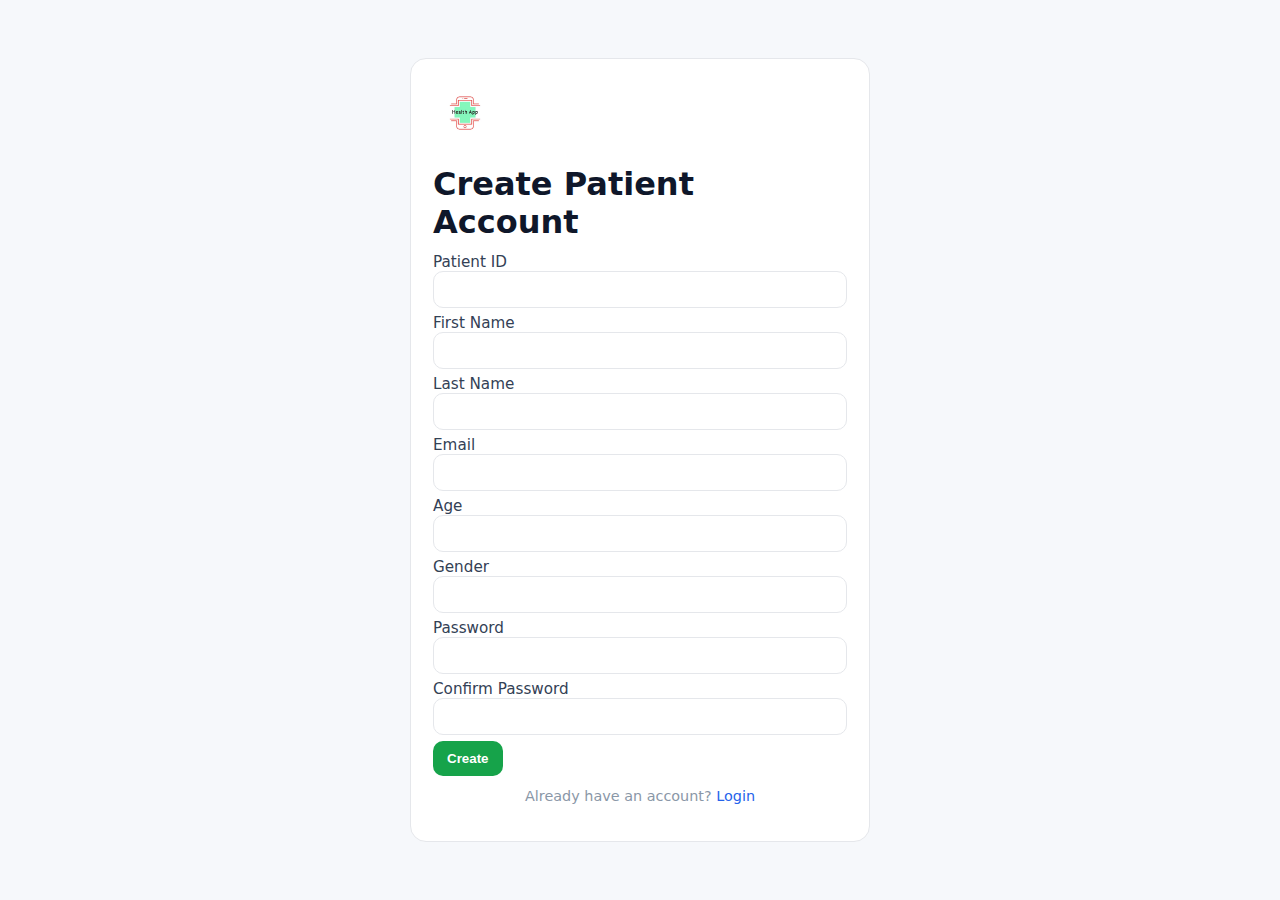
<file: create-account.html>
<!doctype html>
<html lang="en">
<head>
  <meta charset="utf-8" />
  <meta name="viewport" content="width=device-width,initial-scale=1" />
  <title>Create Patient – RPM</title>
  <link rel="stylesheet" href="./styles.css" />
</head>
<body class="auth-body">
  <main class="auth-card">
    <img src="./logo.png" alt="App logo" class="logo-large" />
    <h1>Create Patient Account</h1>

    <form id="createForm">
      <label>Patient ID <input name="patient_id" required></label>
      <label>First Name <input name="first_name" required></label>
      <label>Last Name <input name="last_name" required></label>
      <label>Email <input type="email" name="email" required></label>
      <label>Age <input age="number" required></label>
      <label>Gender <input name="gender" required></label>
      <label>Password <input type="password" name="password" required></label>
      <label>Confirm Password <input type="password" name="confirm" required></label>
      <button type="submit" class="btn-primary">Create</button>
    </form>

    <p class="muted small center mt-12">
      Already have an account? <a href="index.html">Login</a>
    </p>
  </main>

  <script type="module">
    import { seedDemoReadings } from "./api.js";

    document.getElementById("createForm").addEventListener("submit", e=>{
      e.preventDefault();
      const fd=new FormData(e.target);
      if(fd.get("password")!==fd.get("confirm")) return alert("Passwords do not match");

      const id=fd.get("patient_id").trim();
      const rec={
        patient_id:id,
        name:`${fd.get("first_name")} ${fd.get("last_name")}`,
        email:fd.get("email"),
        password:fd.get("password")
      };
      localStorage.setItem(`patient_${id}`, JSON.stringify(rec));

      // Seed sample readings so KPIs & Trends show immediately
      seedDemoReadings(id);

      alert("Patient created! You can now log in.");
      location.href="index.html";
    });
  </script>
</body>
</html>
</file>
<file: styles.css>
:root{
  --bg:#f6f8fb; --panel:#ffffff; --muted:#8a97a7; --text:#0f172a;
  --accent:#16a34a; --accent-2:#2563eb; --danger:#ef4444; --card:#ffffff; --ring:#93c5fd; --border:#e5e7eb;
}
*{box-sizing:border-box} html,body{height:100%}
body{margin:0;font-family:ui-sans-serif,system-ui,Segoe UI,Roboto,Arial;background:var(--bg);color:var(--text)}
a{color:var(--accent-2);text-decoration:none} a:hover{text-decoration:underline}
.container{max-width:1100px;margin:24px auto;padding:0 16px}

.app-header{display:flex;align-items:center;justify-content:space-between;padding:12px 16px;background:var(--panel);border-bottom:1px solid var(--border);position:sticky;top:0;z-index:10}
.header-left{display:flex;align-items:center;gap:10px}
.logo{height:32px;width:auto} .logo-large{height:64px;width:auto;margin-bottom:8px}
.header-nav{display:flex;align-items:center;gap:12px}
.header-nav a{padding:8px 10px;border-radius:8px}
.header-nav a.active,.header-nav a:hover{background:#eef2ff}

.btn-ghost{background:#fff;border:1px solid var(--border);color:var(--text);padding:8px 12px;border-radius:8px;cursor:pointer}
.btn-ghost:hover{background:#f3f4f6}

.card{background:var(--card);border:1px solid var(--border);border-radius:14px;padding:16px;box-shadow:0 6px 16px rgba(15,23,42,.06)}
.grid.kpis{display:grid;grid-template-columns:repeat(3,1fr);gap:16px}
.grid-2{display:grid;grid-template-columns:repeat(2,minmax(0,1fr));gap:16px}
.row{display:flex;align-items:center;gap:10px}
.row.between{justify-content:space-between}
.mt-12{margin-top:12px}.small{font-size:.9rem}.center{text-align:center}.muted{color:var(--muted)}

label{display:block;font-size:.95rem;color:#334155;margin-bottom:6px}
input,select,textarea{width:100%;padding:10px 12px;border-radius:10px;border:1px solid var(--border);background:#fff;color:var(--text)}
input:focus,select:focus,textarea:focus{outline:2px solid var(--ring);border-color:var(--ring)}
textarea{resize:vertical}

h1,h2,h3{margin:8px 0 12px}
.btn-primary{background:var(--accent);color:#fff;border:none;border-radius:10px;padding:10px 14px;cursor:pointer;font-weight:600}
.btn-primary:hover{filter:brightness(1.05)}
.btn-small{padding:6px 10px;border-radius:8px;border:1px solid var(--border);background:#fff;color:var(--text);cursor:pointer}
.btn-small:hover{background:#f3f4f6}

.list{list-style:none;padding-left:0;margin:0}.list-item{display:flex;align-items:center;justify-content:space-between;padding:10px 0;border-bottom:1px solid var(--border)}
.chart-wrap{width:100%;height:420px}

.auth-body{display:grid;place-items:center;height:100%}
.auth-card{width:min(460px,92vw);background:var(--panel);border:1px solid var(--border);border-radius:16px;padding:22px}

.segmented{display:inline-flex;border:1px solid var(--border);border-radius:12px;overflow:hidden;margin:8px 0 16px 0;background:#fff}
.segmented button{padding:8px 12px;background:#fff;border:none;color:var(--text);cursor:pointer}
.segmented button+button{border-left:1px solid var(--border)}
.segmented button.on{background:#eef2ff}
.menu-grid{display:grid;grid-template-columns:repeat(4,1fr);gap:12px}
.menu-grid a{display:block;text-align:center;padding:10px;border:1px solid var(--border);border-radius:12px;background:#fff}
.menu-grid a:hover{background:#f8fafc}
/* --- modal --- */
.modal-backdrop{
  position:fixed;inset:0;background:rgba(15,23,42,.45);
  display:none;align-items:center;justify-content:center;z-index:1000;
}
.modal{
  width:min(420px,92vw);background:#fff;border:1px solid var(--border);
  border-radius:14px;padding:16px;box-shadow:0 10px 30px rgba(0,0,0,.25);
}
.modal h3{margin-top:0}
.modal-actions{display:flex;gap:8px;justify-content:flex-end;margin-top:12px}
.link{color:var(--accent-2);cursor:pointer;text-decoration:underline}
</file>
